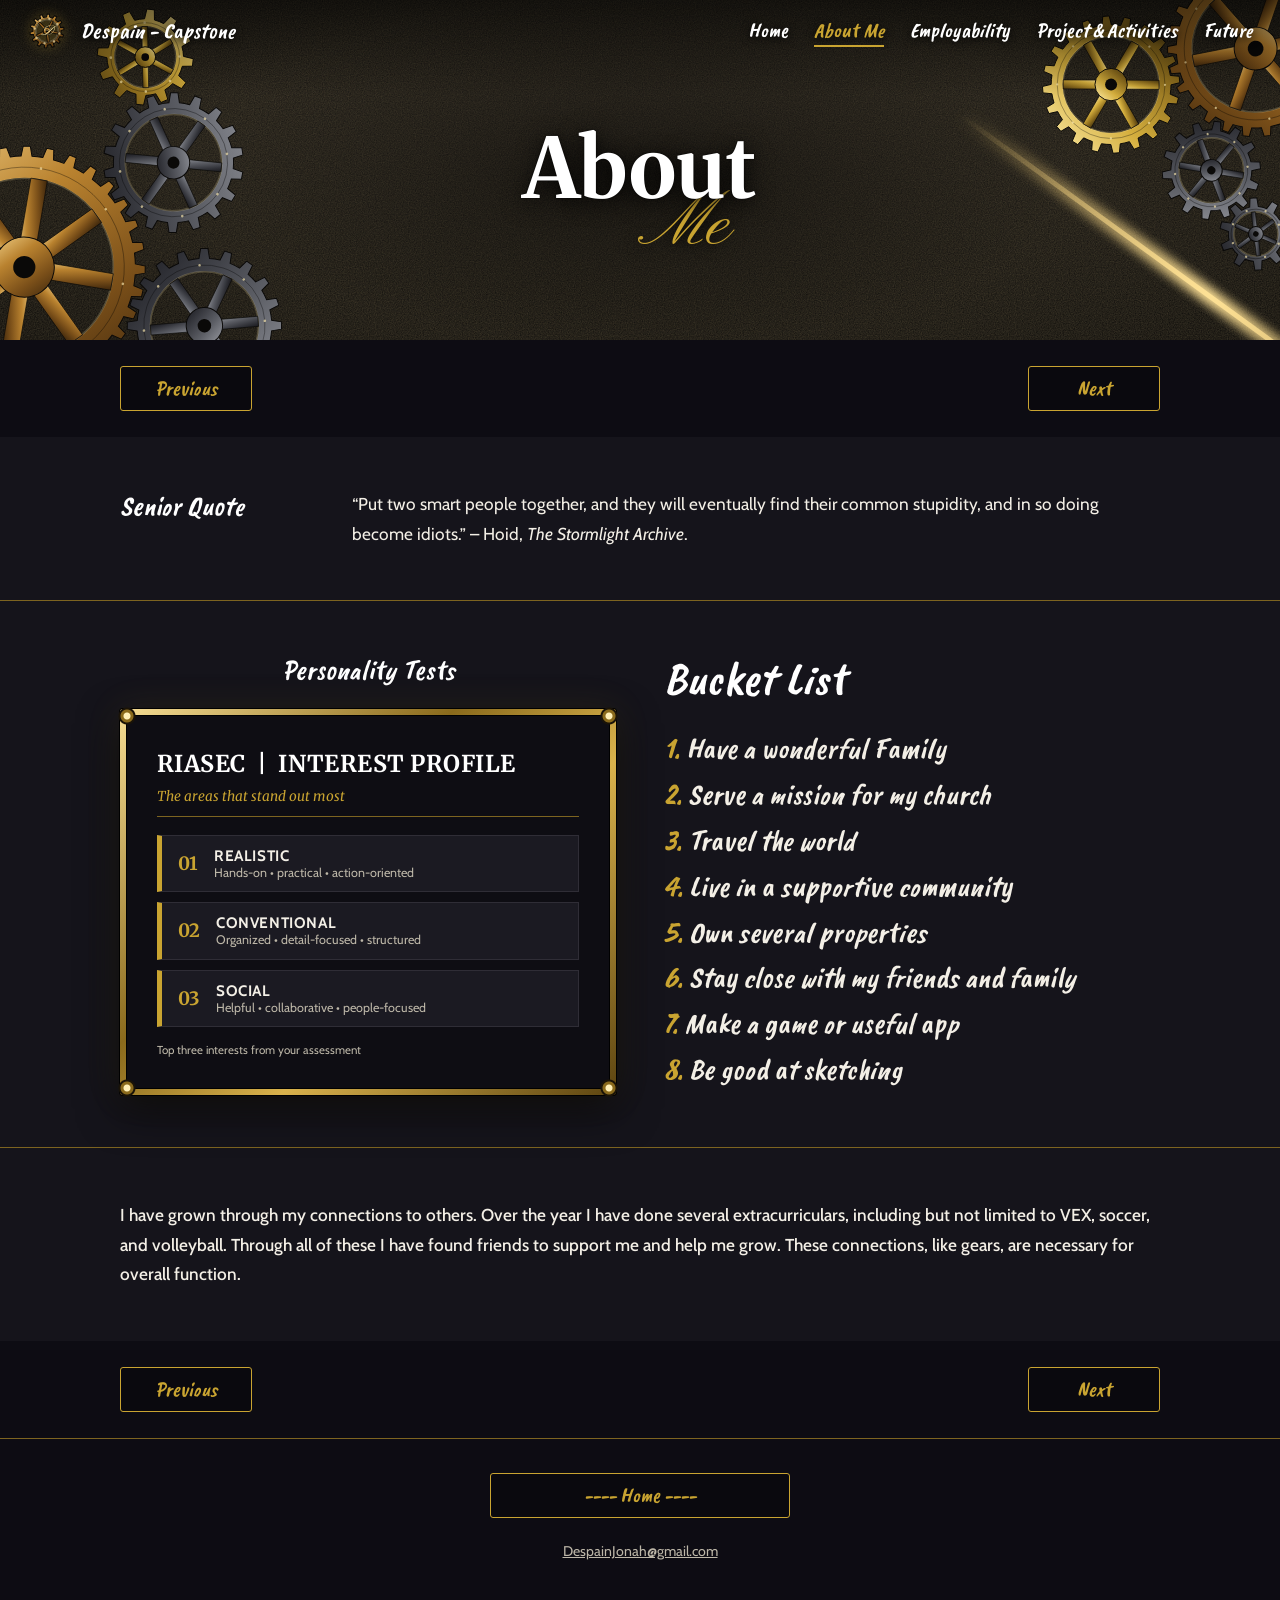
<file: about.html>
<!DOCTYPE html>
<html lang="en">
<head>
  <meta charset="utf-8">
  <meta name="viewport" content="width=device-width, initial-scale=1">
  <title>About Me | Jonah Despain</title>
  <meta name="description" content="Jonah Despain's senior quote, personality tests, bucket list, and reflection on connections.">
  <meta name="theme-color" content="#0d0c13">
  <link rel="preconnect" href="https://fonts.googleapis.com">
  <link rel="preconnect" href="https://fonts.gstatic.com" crossorigin>
  <link href="https://fonts.googleapis.com/css2?family=Caveat+Brush&family=Cabin:wght@400;500;700&family=Merriweather:ital,wght@0,400;0,700;0,900;1,400;1,700&family=Pinyon+Script&display=swap" rel="stylesheet">
  <link rel="stylesheet" href="style.css">
</head>
<body>
  <a class="skip-link" href="#main">Skip to main content</a>

  <header class="site-header">
    <div class="bar">
      <a class="brand" href="index.html"><span class="emblem" aria-hidden="true"></span><span>Despain - Capstone</span></a>
      <button class="nav-toggle" aria-expanded="false" aria-controls="site-nav" aria-label="Menu"><span></span><span></span><span></span></button>
      <nav class="site-nav" id="site-nav" aria-label="Main">
        <ul>
          <li><a href="index.html">Home</a></li>
          <li><a href="about.html" aria-current="page">About Me</a></li>
          <li><a href="employability.html">Employability</a></li>
          <li><a href="projects.html">Project &amp; Activities</a></li>
          <li><a href="future.html">Future</a></li>
        </ul>
      </nav>
    </div>
  </header>

  <main id="main">
    <section class="banner" data-scene="about">
      <h1 class="title"><span class="t-main">About</span><span class="t-script">Me</span></h1>
    </section>

    <div class="band">
      <nav class="wrap" aria-label="Page navigation">
        <a class="btn-outline" href="index.html">Previous</a>
        <a class="btn-outline" href="employability.html">Next</a>
      </nav>
    </div>

    <section class="sec">
      <div class="wrap row reveal">
        <h2 class="label">Senior Quote</h2>
        <p style="margin:0">&ldquo;Put two smart people together, and they will eventually find their common stupidity, and in so doing become idiots.&rdquo; &ndash; Hoid, <em>The Stormlight Archive</em>.</p>
      </div>
    </section>

    <section class="sec">
      <div class="wrap duo">
        <div class="reveal">
          <h2 class="label center" style="margin-bottom:22px">Personality Tests</h2>
          <div class="carousel" data-carousel>
            <div class="frame">
              <div class="inner">
                <div class="slides">
                  <div class="slide">
                    <div class="riasec">
                      <h3>RIASEC &nbsp;|&nbsp; INTEREST PROFILE</h3>
                      <p class="sub">The areas that stand out most</p>
                      <div class="item"><span class="num">01</span><div><strong>Realistic</strong><span class="d">Hands-on &bull; practical &bull; action-oriented</span></div></div>
                      <div class="item"><span class="num">02</span><div><strong>Conventional</strong><span class="d">Organized &bull; detail-focused &bull; structured</span></div></div>
                      <div class="item"><span class="num">03</span><div><strong>Social</strong><span class="d">Helpful &bull; collaborative &bull; people-focused</span></div></div>
                      <p class="foot">Top three interests from your assessment</p>
                    </div>
                  </div>
                  <!-- TODO: add more test results as extra slides, e.g.
                  <div class="slide"><img src="assets/personality-2.png" alt="Personality test result 2"></div>
                  Dots and arrows appear automatically when there are two or more slides. -->
                </div>
              </div>
            </div>
          </div>
        </div>
        <div class="reveal">
          <h2 class="heading left italic">Bucket List</h2>
          <ol class="bucket">
            <li>Have a wonderful Family</li>
            <li>Serve a mission for my church</li>
            <li>Travel the world</li>
            <li>Live in a supportive community</li>
            <li>Own several properties</li>
            <li>Stay close with my friends and family</li>
            <li>Make a game or useful app</li>
            <li>Be good at sketching</li>
          </ol>
        </div>
      </div>
    </section>

    <section class="sec">
      <div class="wrap reveal">
        <p style="margin:0;font-weight:500">I have grown through my connections to others. Over the year I have done several extracurriculars, including but not limited to VEX, soccer, and volleyball. Through all of these I have found friends to support me and help me grow. These connections, like gears, are necessary for overall function.</p>
      </div>
    </section>

    <div class="band">
      <nav class="wrap" aria-label="Page navigation">
        <a class="btn-outline" href="index.html">Previous</a>
        <a class="btn-outline" href="employability.html">Next</a>
      </nav>
    </div>
  </main>

  <footer class="site-footer">
    <a class="btn-outline wide" href="index.html">---- Home ----</a>
    <small><a href="mailto:DespainJonah@gmail.com">DespainJonah@gmail.com</a></small>
  </footer>

  <script src="steam.js"></script>
  <script src="main.js"></script>
</body>
</html>
</file>
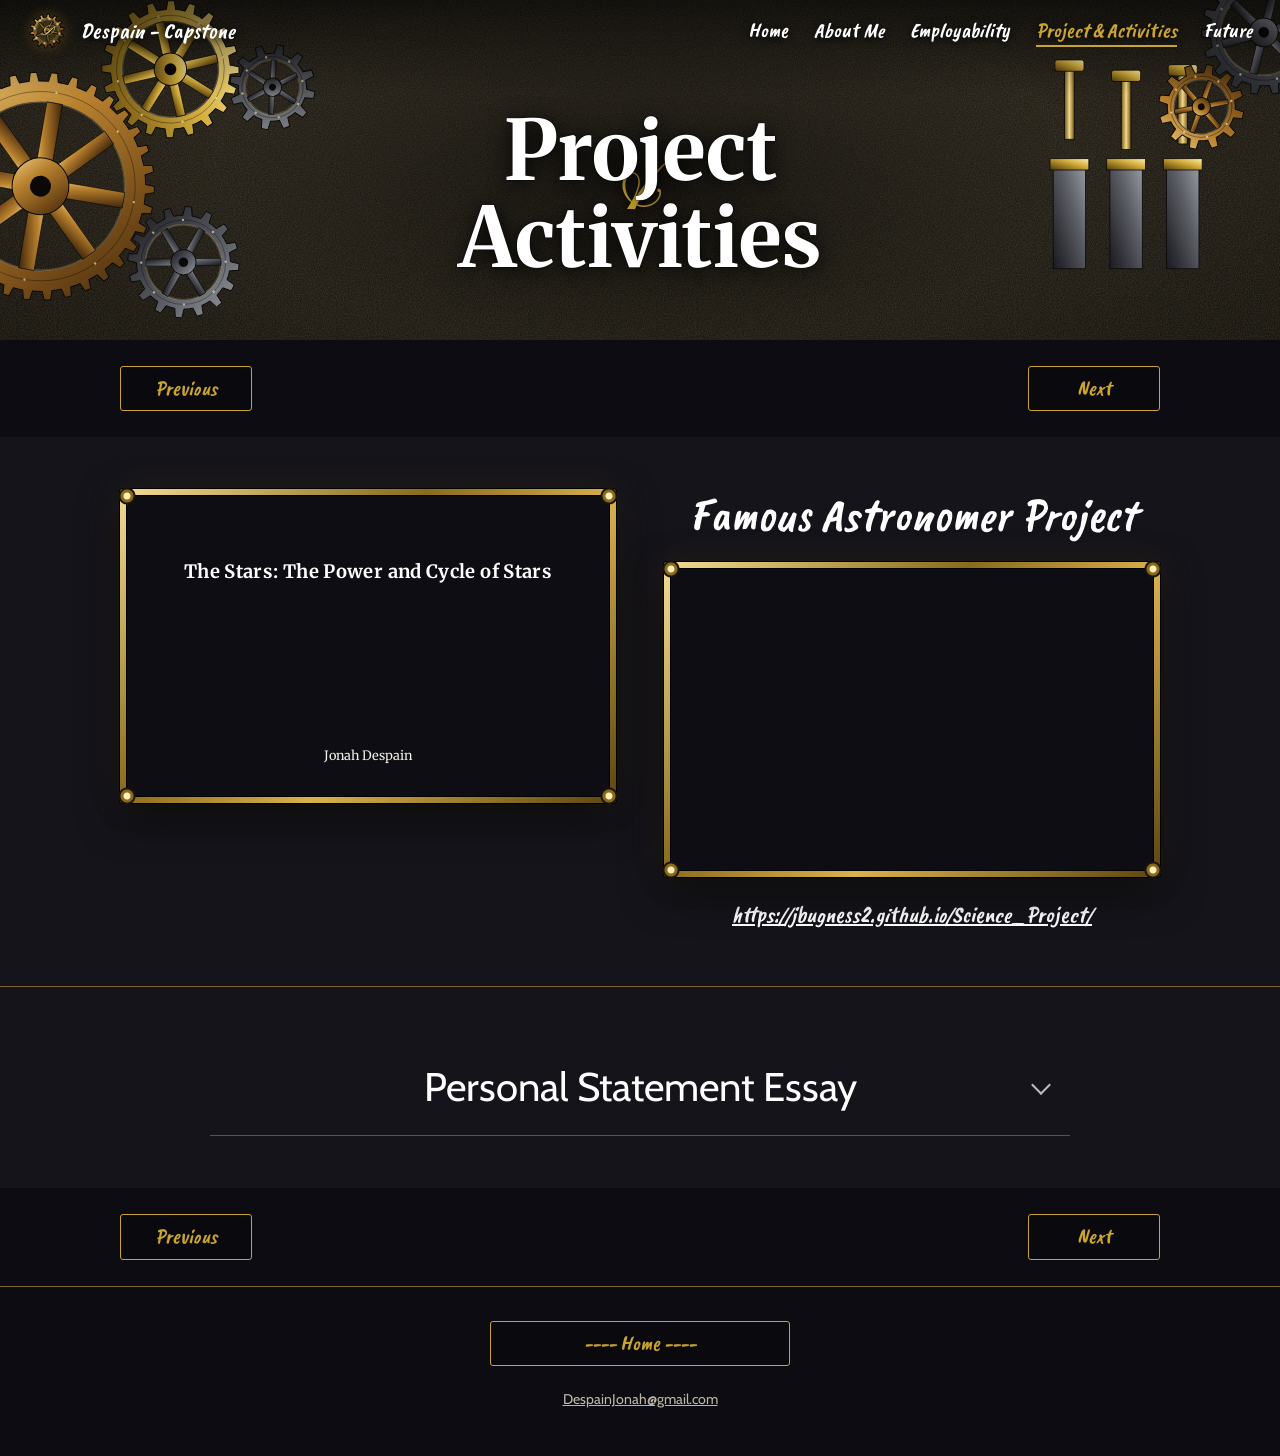
<file: projects.html>
<!DOCTYPE html>
<html lang="en">
<head>
  <meta charset="utf-8">
  <meta name="viewport" content="width=device-width, initial-scale=1">
  <title>Project &amp; Activities | Jonah Despain</title>
  <meta name="description" content="Jonah Despain's Famous Astronomer Project and personal statement essay.">
  <meta name="theme-color" content="#0d0c13">
  <link rel="preconnect" href="https://fonts.googleapis.com">
  <link rel="preconnect" href="https://fonts.gstatic.com" crossorigin>
  <link href="https://fonts.googleapis.com/css2?family=Caveat+Brush&family=Cabin:wght@400;500;700&family=Merriweather:ital,wght@0,400;0,700;0,900;1,400;1,700&family=Pinyon+Script&display=swap" rel="stylesheet">
  <link rel="stylesheet" href="style.css">
</head>
<body>
  <a class="skip-link" href="#main">Skip to main content</a>

  <header class="site-header">
    <div class="bar">
      <a class="brand" href="index.html"><span class="emblem" aria-hidden="true"></span><span>Despain - Capstone</span></a>
      <button class="nav-toggle" aria-expanded="false" aria-controls="site-nav" aria-label="Menu"><span></span><span></span><span></span></button>
      <nav class="site-nav" id="site-nav" aria-label="Main">
        <ul>
          <li><a href="index.html">Home</a></li>
          <li><a href="about.html">About Me</a></li>
          <li><a href="employability.html">Employability</a></li>
          <li><a href="projects.html" aria-current="page">Project &amp; Activities</a></li>
          <li><a href="future.html">Future</a></li>
        </ul>
      </nav>
    </div>
  </header>

  <main id="main">
    <section class="banner" data-scene="projects">
      <h1 class="title"><span class="t-main">Project</span><span class="t-amp">&amp;</span><span class="t-main">Activities</span></h1>
    </section>

    <div class="band">
      <nav class="wrap" aria-label="Page navigation">
        <a class="btn-outline" href="employability.html">Previous</a>
        <a class="btn-outline" href="future.html">Next</a>
      </nav>
    </div>

    <section class="sec">
      <div class="wrap duo">
        <div class="reveal">
          <div class="carousel" data-carousel>
            <div class="frame">
              <div class="inner">
                <div class="slides">
                  <div class="slide">
                    <div class="riasec" style="text-align:center;min-height:300px;display:grid;align-content:space-between;padding:60px 30px 30px">
                      <h3 style="font-size:1.15rem">The Stars: The Power and Cycle of Stars</h3>
                      <p style="font-family:var(--font-serif);font-size:.8rem;margin:0">Jonah Despain</p>
                    </div>
                  </div>
                  <!-- TODO: add the rest of your slides, one per line, e.g.
                  <div class="slide"><img src="assets/stars-02.png" alt="Slide 2"></div>
                  Dots and arrows appear automatically when there are two or more slides. -->
                </div>
              </div>
            </div>
          </div>
        </div>
        <div class="reveal">
          <h2 class="heading italic">Famous Astronomer Project</h2>
          <div class="frame">
            <div class="inner embed">
              <iframe src="https://jbugness2.github.io/Science_Project/" title="Famous Astronomer Project (live preview)" loading="lazy"></iframe>
            </div>
          </div>
          <a class="link-brush" href="https://jbugness2.github.io/Science_Project/" target="_blank" rel="noopener">https://jbugness2.github.io/Science_Project/</a>
        </div>
      </div>
    </section>

    <section class="sec">
      <div class="wrap reveal">
        <details class="essay">
          <summary>Personal Statement Essay</summary>
          <p class="hint">Tap to read the essay</p>
          <div class="essay-text">
            <p>Arriving at the edge of safe ground, my body began to freeze. I knew the only way to safety was to push forward. As cliffs fell on all sides, I realized how little I knew.</p>

            <p>My brother and I had just gotten back from a two-day, 24-mile backpacking trip when our dad invited us to climb a fourteener with him and our family friends. Ecstatically, we responded, &ldquo;Of course, when are we leaving?&rdquo;</p>

            <p>&ldquo;In two days.&rdquo;</p>

            <p>In my ignorance, I assumed a day was a reasonable amount of time to recover, both mentally and physically. Two days later, we arrived at the trailhead, leaving behind a parking lot full of cars. The trail itself was completely empty. I didn&rsquo;t think this was strange because I knew there were two peaks. So I assumed everyone was hiking the second peak &mdash; oblivious to this warning, I continued forward.</p>

            <p>As we kept going, the trail slowly dissipated until a rocky ridge was our only path. As we journeyed forward, orientation became much harder, with only scarce cairns left by previous climbers to help us find our way. The higher we climbed, the more I began to shake. I grew up with a climbing wall in my house, stretching from our basement to our attic, three stories high. Heights weren&rsquo;t new to me, but like most I still feel fear. I looked down at what seemed like a thousand-foot drop, and my legs wouldn&rsquo;t stop trembling.</p>

            <p>My dad glanced back. &ldquo;Are you doing okay?&rdquo;</p>

            <p>Being the only one fazed by such a drop, I of course answered, &ldquo;Yeah, I&rsquo;m fine.&rdquo; With a slightly high pitched voice as tremors coursed through my body.</p>

            <p>The ridge narrowed until I was crawling along its sharp spine. I began to wonder how long it would take to reach the bottom. Being truly brilliant, I came to the conclusion that I didn&rsquo;t want to find out, so I continued forward with the group. On the far side, we ran into a wall of rock. To the left, a fall that would have been fatal at half its height. To the right, a steep slope with a narrow ledge pressed against the stone, the bottom of the slope couldn&rsquo;t be seen due to the cliff at the end of it.</p>

            <p>Halfway across the ledge, I saw what came next: nearly twenty feet of slick stone we needed to stem up, with nowhere else to go. I climbed. One mistake, one loose rock, even a small lapse in focus could cost me everything. I reached the top drenched in sweat, and not from the effort. When we finally reached the summit, I was stunned. The view was incredible, but what caught my attention wasn&rsquo;t the sky. It was the wide and safe trail, running from the parking lot all the way to the summit. Everyone else had taken the walking path up, and I hadn&rsquo;t even known there was a choice. I was relieved to take the easy path down.</p>

            <p>I still think about that. I didn&rsquo;t lack courage that day. I lacked information. Nobody misguided me; I just never asked.</p>

            <p>It took the safe way down for me to understand where my brilliance actually comes from. It clearly isn&rsquo;t planning. It&rsquo;s adapting. I had no idea what I was walking into, and I climbed it anyway. But adapting is a strength not a strategy. What I truly learned from this experience is to ask questions in all situations. I want to learn more so I can plan more and adapt better when plans change.</p>

            <p>So I strive to ask first, and I make sure the people around me know where the trail leads.</p>
          </div>
        </details>
      </div>
    </section>

    <div class="band">
      <nav class="wrap" aria-label="Page navigation">
        <a class="btn-outline" href="employability.html">Previous</a>
        <a class="btn-outline" href="future.html">Next</a>
      </nav>
    </div>
  </main>

  <footer class="site-footer">
    <a class="btn-outline wide" href="index.html">---- Home ----</a>
    <small><a href="mailto:DespainJonah@gmail.com">DespainJonah@gmail.com</a></small>
  </footer>

  <script src="steam.js"></script>
  <script src="main.js"></script>
</body>
</html>
</file>
<file: style.css>
/* Steampunk theme: charcoal + antique gold, matched to the original Google Site */
:root {
  --bg: #15141b;
  --band: #0d0c13;
  --ink: #f3efe6;
  --muted: #bdb7a8;
  --gold: #c9a431;
  --gold-hi: #f0d27a;
  --gold-dim: #7d6420;
  --font-brush: "Caveat Brush", "Segoe Print", cursive;
  --font-serif: "Merriweather", Georgia, serif;
  --font-script: "Pinyon Script", "Snell Roundhand", cursive;
  --font-body: "Cabin", system-ui, -apple-system, "Segoe UI", sans-serif;
  --wrap: 1040px;
}

* { box-sizing: border-box; }
html { scroll-behavior: smooth; }
body {
  margin: 0; background: var(--bg); color: var(--ink);
  font-family: var(--font-body); font-size: 1.08rem; line-height: 1.7;
  -webkit-font-smoothing: antialiased;
}
img { max-width: 100%; display: block; }
a { color: var(--gold-hi); }
:focus-visible { outline: 2px solid var(--gold-hi); outline-offset: 3px; }
.wrap { width: min(var(--wrap), 100% - 48px); margin-inline: auto; }

.skip-link { position: absolute; left: -999px; top: 8px; z-index: 100; background: var(--gold); color: #111; padding: 8px 14px; font-family: var(--font-body); }
.skip-link:focus { left: 12px; }

/* ---------- Header ---------- */
.site-header { position: fixed; inset: 0 0 auto 0; z-index: 60; transition: background .3s, border-color .3s; border-bottom: 1px solid transparent; }
.site-header.scrolled { background: rgba(13, 12, 19, .92); backdrop-filter: blur(10px); border-color: var(--gold-dim); }
.site-header .bar { display: flex; align-items: center; justify-content: space-between; padding: 12px 28px; }
.brand { display: flex; align-items: center; gap: 14px; text-decoration: none; color: #fff; font-family: var(--font-brush); font-style: italic; font-size: 1.4rem; text-shadow: 0 2px 8px #000; }
.emblem { display: inline-flex; filter: drop-shadow(0 0 6px rgba(201, 164, 49, .35)); }
.site-nav ul { list-style: none; display: flex; gap: 26px; margin: 0; padding: 0; }
.site-nav a { font-family: var(--font-brush); font-style: italic; font-size: 1.3rem; color: #fff; text-decoration: none; text-shadow: 0 2px 8px #000; position: relative; padding: 2px 0; transition: color .2s; }
.site-nav a::after { content: ""; position: absolute; left: 0; right: 0; bottom: -2px; height: 2px; background: var(--gold); transform: scaleX(0); transition: transform .25s; }
.site-nav a:hover { color: var(--gold-hi); }
.site-nav a:hover::after { transform: scaleX(1); }
.site-nav a[aria-current="page"] { color: var(--gold); }
.site-nav a[aria-current="page"]::after { transform: scaleX(1); }

.nav-toggle { display: none; background: rgba(13, 12, 19, .7); border: 1px solid var(--gold-dim); border-radius: 4px; padding: 10px 11px; cursor: pointer; }
.nav-toggle span { display: block; width: 22px; height: 2px; background: var(--gold); margin: 4px 0; transition: transform .2s, opacity .2s; }
.nav-toggle[aria-expanded="true"] span:nth-child(1) { transform: translateY(6px) rotate(45deg); }
.nav-toggle[aria-expanded="true"] span:nth-child(2) { opacity: 0; }
.nav-toggle[aria-expanded="true"] span:nth-child(3) { transform: translateY(-6px) rotate(-45deg); }

@media (max-width: 900px) {
  .site-header .bar { padding: 10px 16px; }
  .nav-toggle { display: block; }
  .site-nav { position: absolute; left: 0; right: 0; top: 100%; background: rgba(13, 12, 19, .97); border-bottom: 1px solid var(--gold-dim); display: none; padding: 8px 24px 20px; }
  .site-nav.open { display: block; }
  .site-nav ul { flex-direction: column; gap: 6px; }
  .site-nav a { display: block; padding: 8px 0; font-size: 1.5rem; }
  .site-nav a::after { display: none; }
}

/* ---------- Banner (steampunk header) ---------- */
.banner {
  --bh: 340px;
  position: relative; height: var(--bh); overflow: hidden; display: grid; place-items: center; text-align: center; padding-top: 48px;
  background:
    url("data:image/svg+xml,%3Csvg xmlns='http://www.w3.org/2000/svg' width='320' height='320'%3E%3Cfilter id='n'%3E%3CfeTurbulence type='fractalNoise' baseFrequency='.85' numOctaves='2' stitchTiles='stitch'/%3E%3CfeColorMatrix values='0 0 0 0 .85 0 0 0 0 .66 0 0 0 0 .3 0 0 0 .2 0'/%3E%3C/filter%3E%3Crect width='100%25' height='100%25' filter='url(%23n)'/%3E%3C/svg%3E"),
    radial-gradient(ellipse at 50% 40%, #26221d 0%, #14120f 55%, #0a0908 100%);
}
.banner.tall { --bh: 470px; }
.banner::after { content: ""; position: absolute; inset: 0; pointer-events: none; z-index: 1; background: radial-gradient(ellipse 45% 70% at 50% 50%, rgba(0, 0, 0, .55), transparent 75%), linear-gradient(to bottom, rgba(0, 0, 0, .55), transparent 28%); }
.banner .art { position: absolute; top: 0; height: 100%; width: auto; overflow: hidden; }
.banner .art-l { left: 0; }
.banner .art-r { right: 0; transform: scaleX(-1); }
.banner .rail { position: absolute; left: 0; right: 0; bottom: 30px; height: 18px; z-index: 0; background: linear-gradient(to bottom, #6b4a14, #f3d98a 30%, #b9822f 55%, #4a3210); border-top: 1px solid #000; border-bottom: 1px solid #000; box-shadow: 0 6px 18px rgba(0, 0, 0, .7); }
.banner .rail::before { content: ""; position: absolute; inset: 0; background: radial-gradient(circle, #ffe7a8 0 2px, #7a5a14 3px 5px, transparent 6px) 0 50% / 120px 100% repeat-x; background-position: 60px 50%; }
@media (max-width: 760px) {
  .banner .art { opacity: .55; }
  .banner .art-r { display: none; }
  .banner.tall { --bh: 400px; }
}

.title, .hero-title { position: relative; z-index: 2; margin: 0; font-weight: 400; }
.t-main { position: relative; z-index: 2; display: block; font-family: var(--font-serif); font-weight: 700; color: #fff; font-size: clamp(2.8rem, 8vw, 5.2rem); line-height: 1.05; text-shadow: 0 4px 22px #000, 0 0 2px #000; }
.t-script { display: block; font-family: var(--font-script); color: var(--gold); font-size: clamp(2.8rem, 7vw, 4.6rem); line-height: 1; margin: -.3em 0 0 38%; text-shadow: 0 3px 14px #000; }
.t-amp { display: block; height: 0; position: relative; z-index: 1; font-family: var(--font-script); color: var(--gold); font-size: clamp(3.6rem, 9vw, 6.4rem); line-height: 0; transform: translateY(-.08em); text-shadow: 0 3px 14px #000; }
.t-first { display: block; font-family: var(--font-script); color: var(--gold); font-size: clamp(2.6rem, 6vw, 4rem); line-height: 1; text-shadow: 0 3px 16px #000; }
.t-last { display: block; font-family: var(--font-script); font-size: clamp(5rem, 15vw, 9.5rem); line-height: .95; background: linear-gradient(180deg, #f6dd94, #c9a431 55%, #8a6a1c); -webkit-background-clip: text; background-clip: text; color: transparent; filter: drop-shadow(0 6px 18px rgba(0, 0, 0, .85)); padding: 0 .1em .1em; }

/* ---------- Button bands ---------- */
.band { background: var(--band); padding: 26px 0; }
.band .wrap { display: flex; justify-content: space-between; align-items: center; gap: 14px; flex-wrap: wrap; }
.band.center .wrap { justify-content: center; gap: 22px; }
.btn-outline { display: inline-block; text-align: center; min-width: 132px; font-family: var(--font-brush); font-style: italic; font-size: 1.3rem; color: var(--gold); text-decoration: none; border: 1px solid var(--gold); border-radius: 3px; padding: 4px 30px; background: rgba(0, 0, 0, .25); transition: background .2s, box-shadow .2s, color .2s, transform .15s; }
.btn-outline:hover { background: rgba(201, 164, 49, .14); color: var(--gold-hi); box-shadow: 0 0 18px rgba(201, 164, 49, .28); transform: translateY(-1px); }
.btn-outline.wide { min-width: 300px; }
@media (max-width: 640px) {
  .band.center .wrap { align-items: stretch; }
  .band.center .btn-outline { flex: 1 1 42%; min-width: 0; padding-inline: 12px; display: flex; align-items: center; justify-content: center; }
}

/* ---------- Sections ---------- */
.sec { padding: 52px 0; }
.sec + .sec { border-top: 1px solid var(--gold-dim); }
.row { display: grid; grid-template-columns: 200px 1fr; gap: 32px; align-items: start; }
.duo { display: grid; grid-template-columns: 1fr 1fr; gap: 48px; align-items: start; }
@media (max-width: 860px) { .row, .duo { grid-template-columns: 1fr; gap: 24px; } }

h2, h3 { margin: 0; font-weight: 400; }
.label { font-family: var(--font-brush); font-style: italic; font-size: 1.75rem; line-height: 1.2; color: #fff; }
.heading { font-family: var(--font-brush); font-size: clamp(2.2rem, 5vw, 2.9rem); line-height: 1.1; color: #fff; text-align: center; margin-bottom: 22px; }
.heading.left { text-align: left; }
.heading.italic { font-style: italic; }
.plain { color: var(--ink); }

.statement { font-family: var(--font-serif); font-style: italic; font-weight: 700; font-size: clamp(1.3rem, 2.6vw, 1.75rem); line-height: 1.5; color: #e8e4da; margin: 0; }

.bucket { margin: 0; padding: 0; list-style: none; counter-reset: b; font-family: var(--font-brush); font-style: italic; font-size: 1.85rem; line-height: 1.55; }
.bucket li { counter-increment: b; }
.bucket li::before { content: counter(b) ". "; color: var(--gold); }

.center { text-align: center; }
.script-lines { font-family: var(--font-brush); font-style: italic; font-size: 1.6rem; line-height: 1.5; text-align: center; }
.script-lines p { margin: 0 0 .9em; }
.script-lines .body { line-height: 2.1; font-size: 1.45rem; }

/* ---------- Ornate gold frame ---------- */
.frame { position: relative; padding: 6px; background: linear-gradient(135deg, #f6dd94, #8a6a1c 38%, #d9b24c 62%, #5c4410); border-radius: 3px; box-shadow: 0 0 0 1px #000, 0 14px 40px rgba(0, 0, 0, .65), 0 0 36px rgba(201, 164, 49, .12); }
.frame::before { content: ""; position: absolute; inset: -5px; pointer-events: none; z-index: 3;
  background:
    radial-gradient(circle, #fff0b8 0 3px, #8a6a1c 4px 6px, #1a1307 7px 8px, transparent 9px) 0 0 / 24px 24px no-repeat,
    radial-gradient(circle, #fff0b8 0 3px, #8a6a1c 4px 6px, #1a1307 7px 8px, transparent 9px) 100% 0 / 24px 24px no-repeat,
    radial-gradient(circle, #fff0b8 0 3px, #8a6a1c 4px 6px, #1a1307 7px 8px, transparent 9px) 0 100% / 24px 24px no-repeat,
    radial-gradient(circle, #fff0b8 0 3px, #8a6a1c 4px 6px, #1a1307 7px 8px, transparent 9px) 100% 100% / 24px 24px no-repeat; }
.frame > .inner { position: relative; background: #0e0d13; border: 1px solid #000; overflow: hidden; }
.frame figure { margin: 0; }
.frame figcaption { font-family: var(--font-serif); font-size: .9rem; text-align: center; color: #e7e2d6; padding: 12px 14px 14px; }
.frame img { width: 100%; height: auto; }

/* ---------- Carousel ---------- */
.carousel { position: relative; }
.carousel .slides { display: flex; overflow-x: auto; scroll-snap-type: x mandatory; scrollbar-width: none; -webkit-overflow-scrolling: touch; }
.carousel .slides::-webkit-scrollbar { display: none; }
.carousel .slide { flex: 0 0 100%; scroll-snap-align: center; }
.carousel .dots { display: flex; justify-content: center; gap: 9px; margin-top: 18px; }
.carousel .dots button { width: 11px; height: 11px; border-radius: 50%; border: 0; padding: 0; background: #7a7873; cursor: pointer; transition: background .2s, transform .2s; }
.carousel .dots button.on { background: #fff; transform: scale(1.2); }
.carousel .arrow { position: absolute; top: 42%; z-index: 4; width: 38px; height: 38px; border-radius: 50%; border: 1px solid var(--gold); background: rgba(13, 12, 19, .82); color: var(--gold-hi); font-size: 1.3rem; line-height: 1; cursor: pointer; transition: background .2s; }
.carousel .arrow:hover { background: rgba(201, 164, 49, .25); }
.carousel .arrow.prev { left: -14px; }
.carousel .arrow.next { right: -14px; }
.carousel.single .arrow, .carousel.single .dots { display: none; }

/* ---------- Placeholder (shown until an image is added) ---------- */
.placeholder { display: grid; place-items: center; text-align: center; min-height: 260px; padding: 28px; color: var(--muted); font-family: var(--font-body); font-size: .92rem; border: 1px dashed var(--gold-dim); background: repeating-linear-gradient(135deg, #14131a, #14131a 14px, #1a1822 14px, #1a1822 28px); }
.placeholder code { color: var(--gold-hi); }

/* ---------- RIASEC card ---------- */
.riasec { padding: 28px 30px; font-family: var(--font-body); }
.riasec h3 { font-family: var(--font-serif); font-weight: 700; font-size: 1.45rem; letter-spacing: .02em; color: #fff; margin-bottom: 2px; }
.riasec .sub { font-family: var(--font-serif); font-style: italic; font-size: .85rem; color: var(--gold); border-bottom: 1px solid var(--gold-dim); padding-bottom: 8px; margin: 0 0 18px; }
.riasec .item { display: flex; align-items: center; gap: 16px; border: 1px solid #2f2d36; border-left: 5px solid var(--gold); background: #1b1a22; padding: 10px 16px; margin-bottom: 10px; }
.riasec .num { font-family: var(--font-serif); font-weight: 700; color: var(--gold); font-size: 1.15rem; }
.riasec .item strong { display: block; font-size: .95rem; letter-spacing: .04em; text-transform: uppercase; line-height: 1.25; }
.riasec .item span.d { display: block; font-size: .78rem; color: var(--muted); line-height: 1.3; }
.riasec .foot { margin: 14px 0 0; font-size: .72rem; color: var(--muted); }

/* ---------- Résumé ---------- */
.resume { position: relative; max-width: 780px; margin-inline: auto; padding: 34px 34px 30px; background: #0f0e14; border-left: 3px solid var(--gold-dim); border-right: 3px solid var(--gold-dim); box-shadow: 0 0 0 1px #000, 0 20px 60px rgba(0, 0, 0, .6); font-family: var(--font-body); font-size: .92rem; line-height: 1.55; }
.resume::before { content: ""; position: absolute; inset: 8px; border: 1px solid rgba(201, 164, 49, .22); pointer-events: none; }
.resume h3 { font-family: var(--font-serif); font-weight: 700; color: var(--gold); text-transform: uppercase; letter-spacing: .03em; font-size: 1.02rem; margin: 0 0 8px; }
.resume .name { font-family: var(--font-serif); font-weight: 900; font-size: clamp(1.8rem, 5vw, 2.5rem); letter-spacing: .02em; text-transform: uppercase; color: #f3efe6; line-height: 1.1; margin: 0; }
.resume .meta { font-size: .8rem; color: var(--muted); margin: 4px 0 10px; }
.resume .roles { font-family: var(--font-serif); color: var(--gold); text-transform: uppercase; letter-spacing: .02em; margin: 0 0 18px; }
.resume .rule { height: 2px; background: var(--gold); margin-bottom: 14px; }
.resume .cols { display: grid; grid-template-columns: 1fr 2fr; gap: 14px; }
.resume .panel { border: 1px solid var(--gold-dim); background: #1b1a21; padding: 18px 20px; }
.resume .side { text-align: center; }
.resume .side section { padding-bottom: 14px; margin-bottom: 14px; border-bottom: 2px solid var(--gold-dim); width: 100%; }
.resume .side section:last-child { border: 0; margin: 0; padding: 0; }
.resume .side p { margin: 0; }
.resume .skills { font-weight: 700; text-transform: uppercase; letter-spacing: .03em; font-size: .82rem; }
.resume .main section { padding-bottom: 14px; margin-bottom: 14px; border-bottom: 1px solid #34323c; }
.resume .main section:last-child { border: 0; margin: 0; padding: 0; }
.resume .job { margin: 0 0 8px; }
.resume .job b { color: #fff; }
.resume .job .d { display: block; color: #cfcabc; font-size: .84rem; }
.resume .pipe { color: var(--gold); }
.resume .yr { color: var(--muted); }
@media (max-width: 680px) { .resume { padding: 24px 16px; } .resume .cols { grid-template-columns: 1fr; } }

/* ---------- Embeds ---------- */
.embed { aspect-ratio: 16 / 10; background: #0c0b10; }
.embed iframe { width: 100%; height: 100%; border: 0; display: block; }
.link-brush { display: block; text-align: center; margin-top: 18px; font-family: var(--font-brush); font-style: italic; font-size: 1.45rem; color: #fff; word-break: break-all; }

/* ---------- Collapsible essay ---------- */
details.essay { max-width: 860px; margin-inline: auto; }
details.essay summary { list-style: none; cursor: pointer; display: flex; align-items: center; justify-content: center; gap: 18px; padding: 14px 20px; font-family: var(--font-body); font-size: clamp(1.7rem, 4vw, 2.5rem); color: #fff; border-bottom: 1px solid #55525c; position: relative; }
details.essay summary::-webkit-details-marker { display: none; }
details.essay summary::after { content: ""; width: 12px; height: 12px; border-right: 2px solid #bbb; border-bottom: 2px solid #bbb; transform: rotate(45deg); transition: transform .25s; position: absolute; right: 22px; top: 40%; }
details.essay[open] summary::after { transform: rotate(-135deg); top: 46%; }
details.essay summary:hover { border-color: var(--gold); }
details.essay .hint { font-family: var(--font-brush); font-style: italic; font-size: 1.1rem; color: var(--gold); text-align: center; margin: 12px 0 0; }
details.essay[open] .hint { display: none; }
.essay-text { padding: 26px 8px 10px; font-family: var(--font-brush); font-size: clamp(1.3rem, 2.4vw, 1.6rem); line-height: 1.5; color: #f3efe6; }
.essay-text p { margin: 0 0 .85em; text-indent: 2.4em; }
.essay-text p.q { text-indent: 2.4em; }

/* ---------- Home: explore cards ---------- */
.cards { display: grid; grid-template-columns: repeat(auto-fit, minmax(220px, 1fr)); gap: 20px; margin-top: 8px; }
.card { display: block; text-decoration: none; color: var(--ink); border: 1px solid var(--gold-dim); background: linear-gradient(160deg, #1d1b24, #121118); padding: 24px 22px; position: relative; overflow: hidden; transition: transform .25s, border-color .25s, box-shadow .25s; }
.card::after { content: ""; position: absolute; right: -34px; bottom: -34px; width: 110px; height: 110px; border-radius: 50%; border: 14px dotted rgba(201, 164, 49, .16); transition: transform 1.2s; }
.card:hover { transform: translateY(-4px); border-color: var(--gold); box-shadow: 0 12px 30px rgba(0, 0, 0, .5), 0 0 22px rgba(201, 164, 49, .18); color: var(--ink); }
.card:hover::after { transform: rotate(120deg); }
.card .n { font-family: var(--font-serif); font-weight: 700; color: var(--gold); font-size: .9rem; letter-spacing: .12em; }
.card h3 { font-family: var(--font-brush); font-style: italic; font-size: 1.85rem; line-height: 1.15; margin: 4px 0 8px; color: #fff; }
.card p { margin: 0; color: var(--muted); font-size: .98rem; line-height: 1.5; }

/* ---------- Footer ---------- */
.site-footer { background: var(--band); padding: 34px 0 44px; text-align: center; border-top: 1px solid var(--gold-dim); }
.site-footer small { display: block; margin-top: 22px; color: var(--muted); font-size: .88rem; }
.site-footer small a { color: var(--muted); }

/* ---------- Reveal ---------- */
.reveal { opacity: 0; transform: translateY(16px); transition: opacity .7s ease, transform .7s ease; }
.reveal.in { opacity: 1; transform: none; }
@media (prefers-reduced-motion: reduce) { .reveal { opacity: 1; transform: none; transition: none; } html { scroll-behavior: auto; } }
</file>
